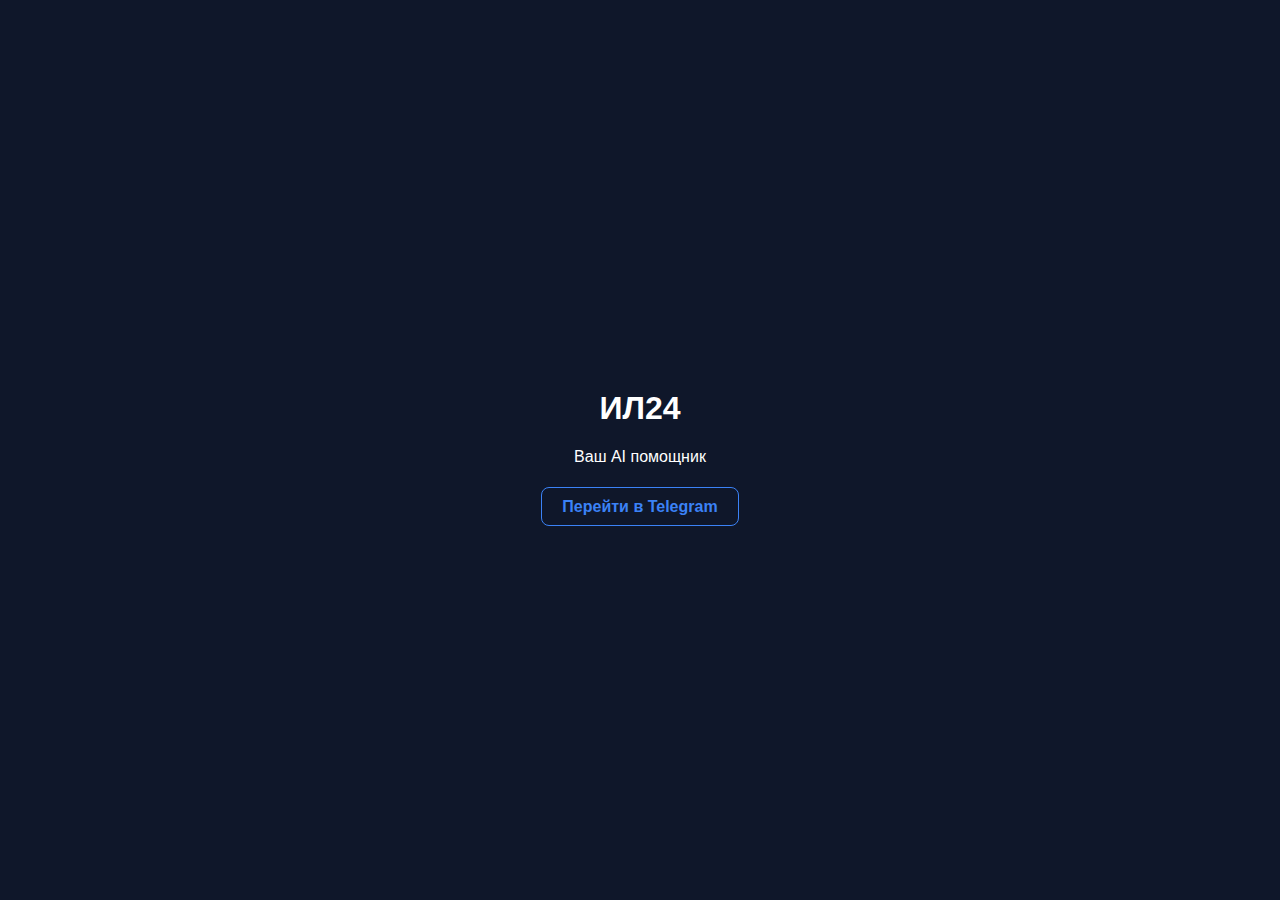
<file: experimental/landing/index.html>
<!DOCTYPE html>
<html lang="ru">
<head>
    <meta charset="UTF-8">
    <meta name="viewport" content="width=device-width, initial-scale=1.0">
    <title>ИЛ24</title>
    <style>
        body { font-family: sans-serif; display: flex; align-items: center; justify-content: center; height: 100vh; margin: 0; background: #0f172a; color: white; }
        .c { text-align: center; }
        a { color: #3b82f6; text-decoration: none; font-weight: bold; border: 1px solid #3b82f6; padding: 10px 20px; border-radius: 8px; transition: all 0.2s; }
        a:hover { background: #3b82f6; color: white; }
    </style>
</head>
<body>
    <div class="c">
        <h1>ИЛ24</h1>
        <p>Ваш AI помощник</p>
        <p style="margin-top: 2rem;"><a href="https://t.me/IL24_bot">Перейти в Telegram</a></p>
    </div>
</body>
</html>
</file>
